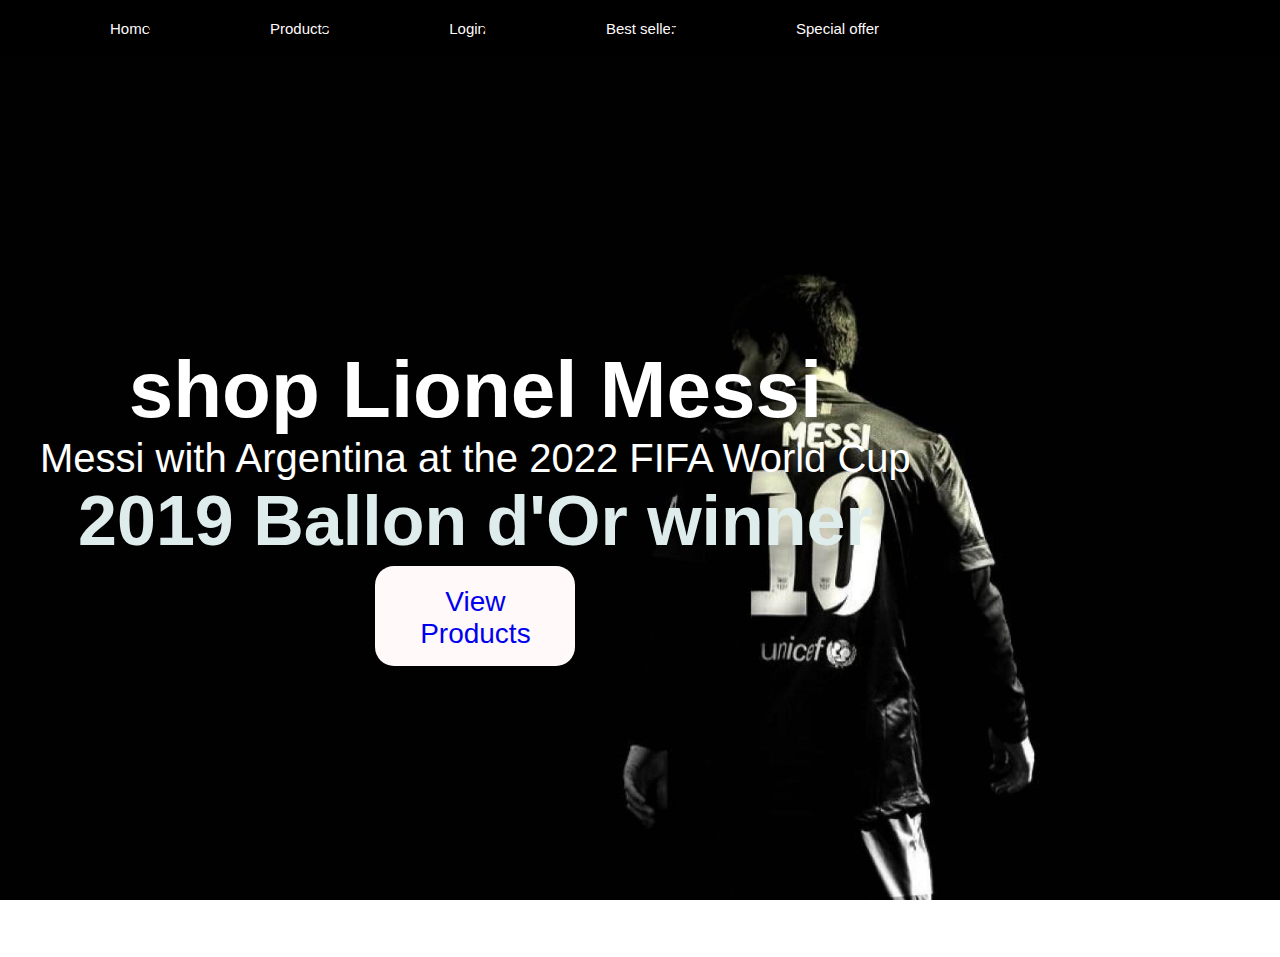
<file: index.html>
<!DOCTYPE html>
<html lang="en">
<head>
    <meta charset="UTF-8">
    <meta name="viewport" content="width=device-width, initial-scale=1.0">
    <link rel="stylesheet" href="styles.css">
    <title>shop Lionel Messi</title>
</head>
<body>

    <header>
        <nav class="navbar">
            <li><a href="">Home</a></li>
            <li><a href="Products.html">Products</a></li>
            <li><a href="login.html">Login</a></li>
            <li><a href="">Best seller</a></li>
            <li><a href="">Special offer</a></li>


        </nav>
    </header>
<section>
    <main>
        <div page1>
        <h1>shop Lionel Messi</h1>
        <P>
            Messi with Argentina at the 2022 FIFA World Cup
        </P>
        <h2>2019 Ballon d'Or winner </h2>
        <button class="button" style="vertical-align:middle"><a href="Products.html"><span>View Products</span></a></button>
    </div>
    </div>
    </main>
</section>








</body>
</html>
</file>
<file: styles.css>
*{
    font-family: "Open Sans", Helvetica, Arial, sans-serif;
    margin: 0;
    padding: 0;
    box-sizing: border-box;
    scroll-behavior: smooth;
}


header{
    background-color: #000000;
    display: flex;

    
}


ul {
    list-style-type: none;
    margin: 0;
    padding: 0;
    overflow: hidden;
    background-color: #de0a0a;
  }
  
  li {
    float: left;
  }
  
  li a {
    display: block;
    color: rgb(255, 250, 250);
    text-align: end;
    padding: 20px 10px;
    text-decoration: none;
    margin-left: 100px;
    font-size: 15px;
    align-items: flex-end;
    
  }
  
  li a:hover {
    background-color: #1f3ba0;
    border-radius: 19px;
    transition: 0.7s;

  }


  main {
    text-align: center;
    padding-left: 40px;
    width: 100%;
     min-height: 100vh;
    display: flex;
    align-items: center;
    background: url(img/image.png) no-repeat;
    background-size: cover;
    background-attachment: fixed;


}


main h1{
    font-size: 80px;
    color: #ffffff;
   }

   main p{
    font-size: 40px;
    color: rgb(255, 255, 255);
   }

   main h2{
    font-size: 70px;
    color: rgb(223, 236, 236);
   }


   .button {
    display: inline-block;
    border-radius: 4px;
    background-color: #fff9f9;
    border: none;
    color: #000000;
    font-size: 28px;
    padding: 20px;
    width: 200px;
    transition: all 0.5s;
    cursor: pointer;
    margin: 5px;
    border-radius: 19px;
  }
  
  .button span {
    cursor: pointer;
    display: inline-block;
    position: relative;
    transition: 0.5s;
    
  }
  
  .button span:after {
    content: '\00bb';
    position: absolute;
    opacity: 0;
    top: 0;
    right: -20px;

  }
  
  .button:hover span {
    padding-right: 30px;
    color: #ffffff;
  }
  
  .button:hover span:after {
    opacity: 2;
    right: 0;
    color: #fffcfc;
    
  }


  .button.button:hover{
    background-color: #373b73;
  }
  
  button {
  width: 100px;
  height: 100px;
  background-color: rgb(211, 200, 200);
  position: relative;
  animation-name: example;
  animation-duration: 4s;
  animation-iteration-count: 2;
  animation-direction: alternate;  
}


.cards{
  display: flex;
  flex-wrap: wrap;
  align-content: flex-start;
  gap: 2em;
}

.card {
  max-width: 300px;
  margin: 40px;
  display: flex;
  flex-wrap: wrap;
  align-content: flex-start;
  gap: 2em;

}

.price {
  color: grey;
  font-size: 22px;
}

.card button {
  outline: 1PX;
  padding: 12px;
  color: white;
  background-color: #000;
  text-align: center;
  cursor: pointer;
  width: 100%;
  font-size: 18px;
  
}

.card button:hover {
  opacity: 0.7;
}
</file>
